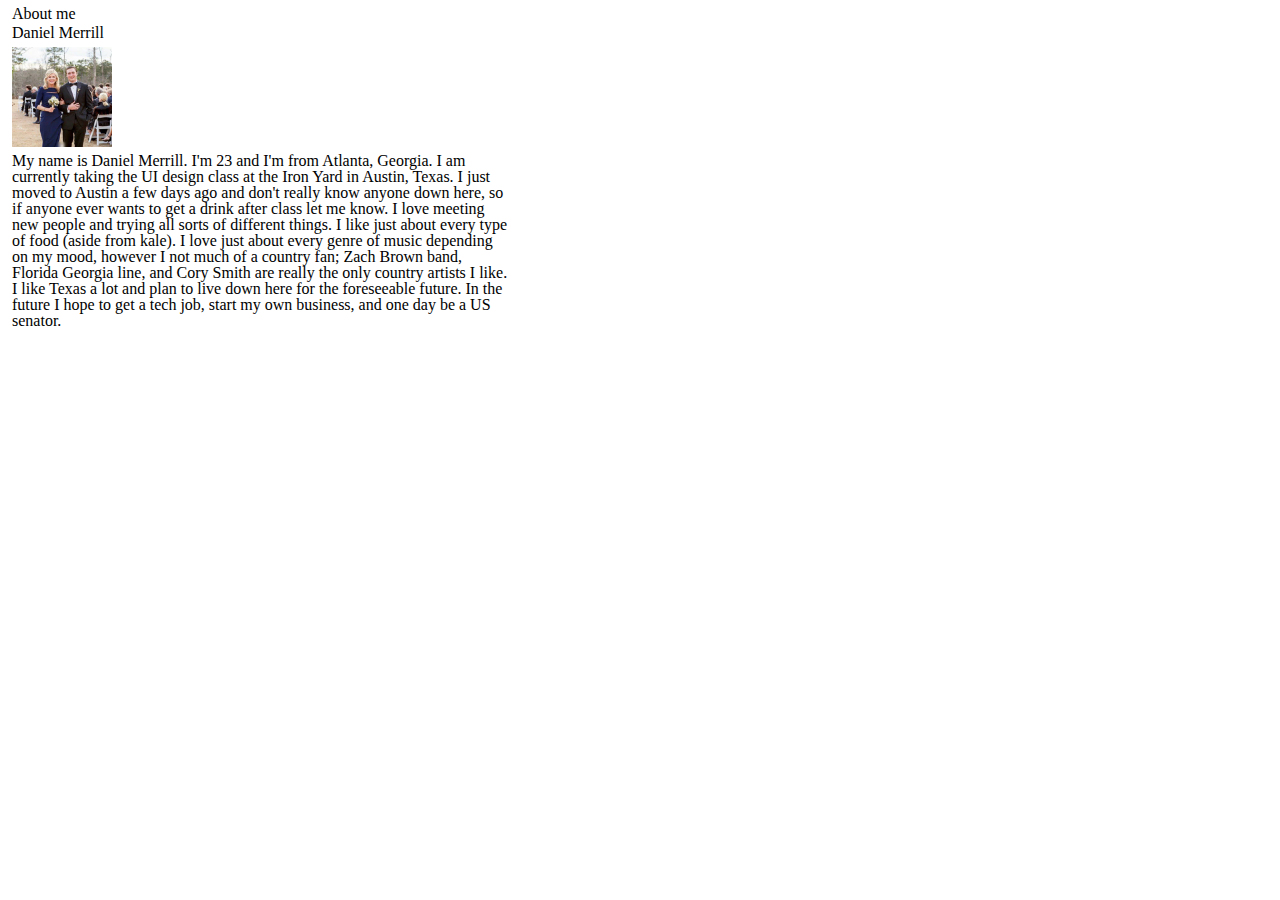
<file: day_01/index.html>
<!DOCTYPE>
<html>
	<head>
		<meta charset="utf-8">
		<title> About me </title>
		<link type="text/css" rel="stylesheet" href="reset.css">
		<link type="text/css" rel="stylesheet" href="style.css">
	</head>
	<body>
		<div>
			<h1> About me </h1>
		</div>
		<div>
			<p> Daniel Merrill </p>
		</div>
		<div class="whatAboutMe">
			<img src="images/daniel.jpg">
			<p class="paragraph"> My name is Daniel Merrill. I'm 23 and I'm from Atlanta, Georgia. I am currently taking the UI design class at the Iron Yard in Austin, Texas. I just moved to Austin a few days ago and don't really know anyone down here, so if anyone ever wants to get a drink after class let me know.
			I love meeting new people and trying all sorts of different things. I like just about every type of food (aside from kale). I love just about every genre of music depending on my mood, however I not much of a country fan; Zach Brown band, Florida Georgia line, and Cory Smith are really the only country artists I like. I like Texas a lot and plan to live down here for the foreseeable future. In the future I hope to get a tech job, start my own business, and one day be a US senator. </p>
		</div>
		<p>
		</body>
	</html>
</file>
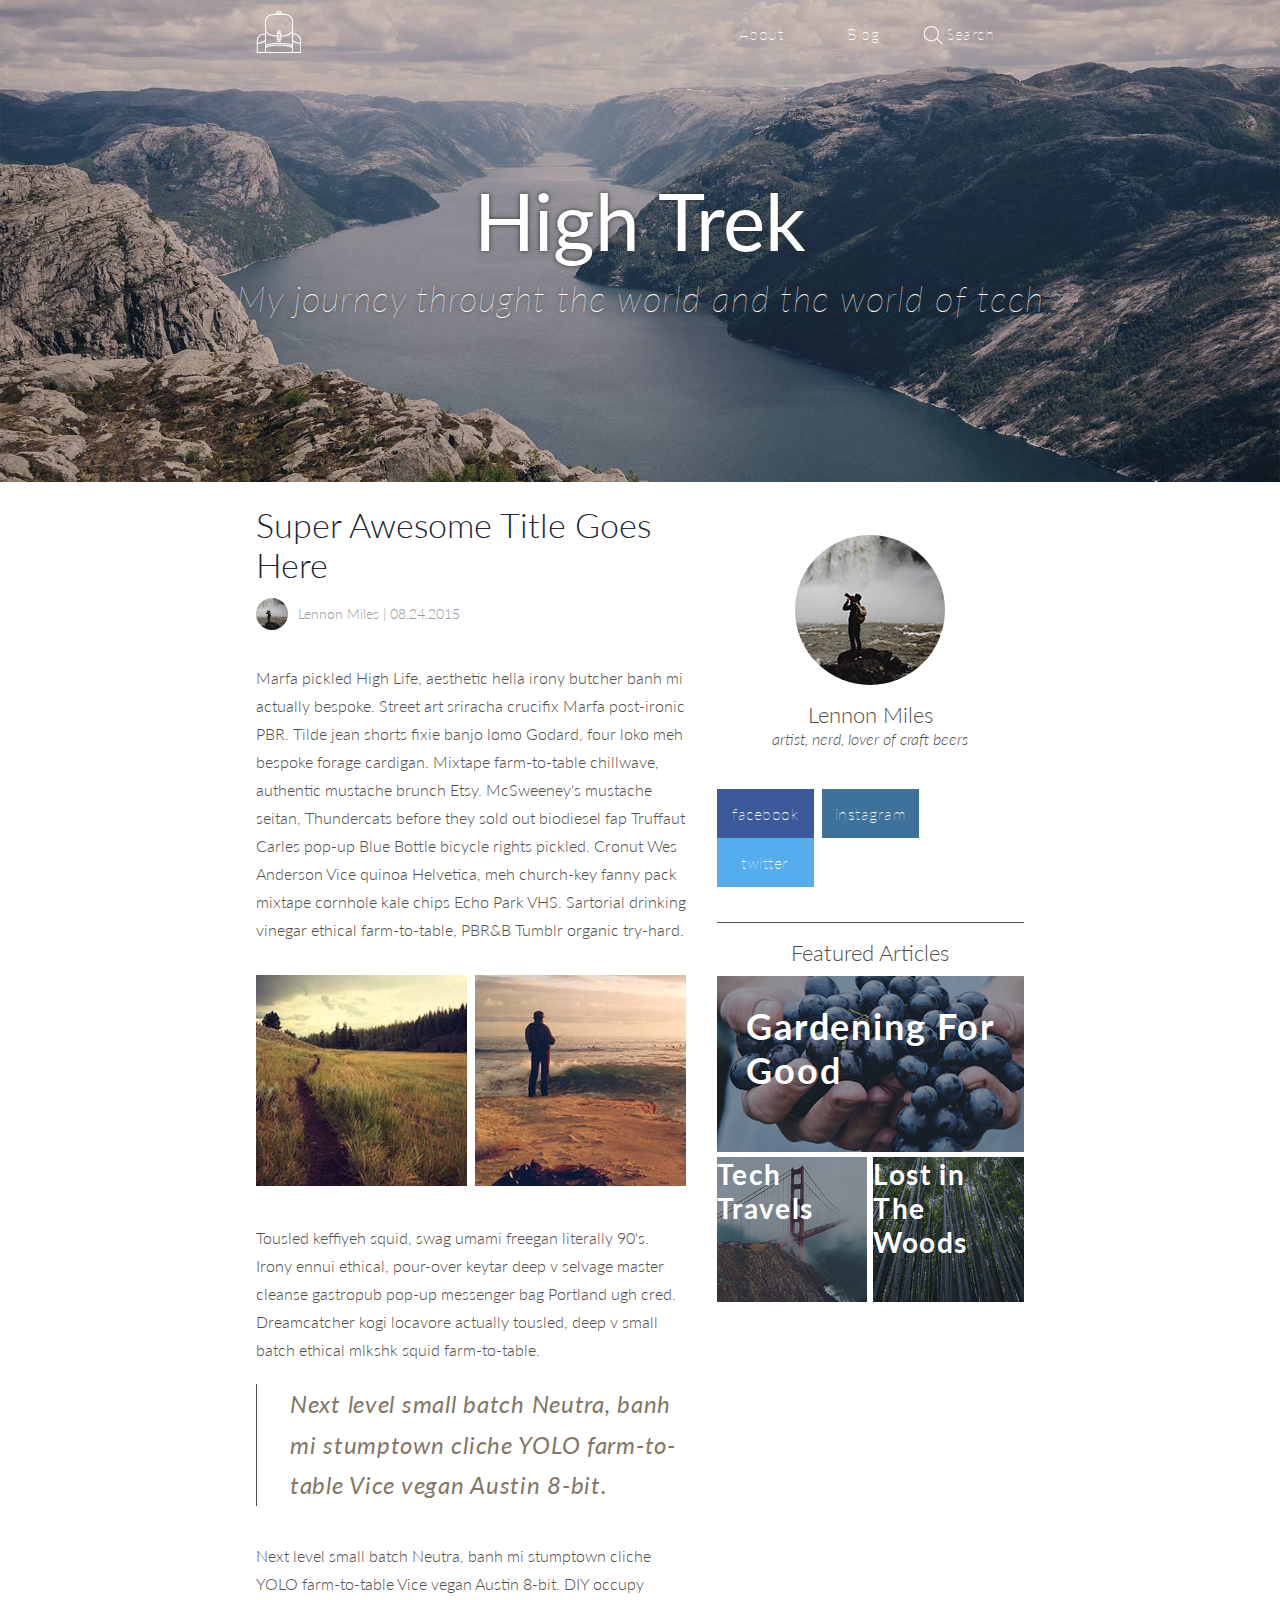
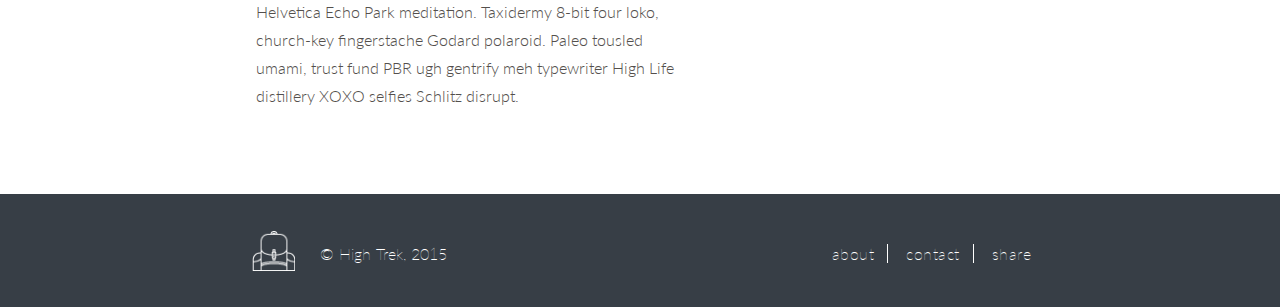
<file: high_trek /index.html>
<!DOCTYPE>
<html>

	<head>

		<meta charset="utf-8">
		<title>High Trek</title>
		<link style="text/css" rel="stylesheet" href="css/normalize.css">
		<link style="text/css" rel="stylesheet" href="css/style.css">
		<link href="https://fonts.googleapis.com/css?family=Lato:100,100italic,400,400italic,300,300italic,700,700italic" rel="stylesheet" type="text/css">
		<meta name="viewport" content="width=device-width, initial-scale=1">

	</head>

	<body>

		<header>

			<nav class="topnav">
				<div class="top-logo">
					<a href="index.html"><img src="img/logo.png" alt="Logo"></a>
				</div>
				<ul>
					<li><a href="#">About</a></li>
					<li><a href="index.html">Blog</a></li>
					<li class="search"><a href="#">Search</a></li>
				</ul>
			</nav>

			<h1>High Trek</h1>
			<p>My journey throught the world and the world of tech</p>

		</header>

		<section class="content">

			<article>

				<div class="post-title">
					<h2>Super Awesome Title Goes Here</h2>
					<div class="avatar sm">
						<img src="img/profile.jpg" alt="Profile">
					</div>
					<div class="post-data">
						<h4>Lennon Miles | 08.24.2015</h4>
					</div>
					<p>Marfa pickled High Life, aesthetic hella irony butcher banh mi actually bespoke. Street art sriracha crucifix Marfa post-ironic PBR. Tilde jean shorts fixie banjo lomo Godard, four loko meh bespoke forage cardigan. Mixtape farm-to-table chillwave, authentic mustache brunch Etsy. McSweeney's mustache seitan, Thundercats before they sold out biodiesel fap Truffaut Carles pop-up Blue Bottle bicycle rights pickled. Cronut Wes Anderson Vice quinoa Helvetica, meh church-key fanny pack mixtape cornhole kale chips Echo Park VHS. Sartorial drinking vinegar ethical farm-to-table, PBR&B Tumblr organic try-hard.</p>
				</div>

				<div class="ig-img left">
					<img src="img/trail.jpg" alt="Trail">
				</div>

				<div class="ig-img">
					<img src="img/fisherman.jpg" alt="Fisherman">
				</div>

				<div class="post">
					<p>Tousled keffiyeh squid, swag umami freegan literally 90's. Irony ennui ethical, pour-over keytar deep v selvage master cleanse gastropub pop-up messenger bag Portland ugh cred. Dreamcatcher kogi locavore actually tousled, deep v small batch ethical mlkshk squid farm-to-table.</p>
					<blockquote>Next level small batch Neutra, banh mi stumptown cliche YOLO farm-to-table Vice vegan Austin 8-bit.</blockquote>
					<p>Next level small batch Neutra, banh mi stumptown cliche YOLO farm-to-table Vice vegan Austin 8-bit. DIY occupy Helvetica Echo Park meditation. Taxidermy 8-bit four loko, church-key fingerstache Godard polaroid. Paleo tousled umami, trust fund PBR ugh gentrify meh typewriter High Life distillery XOXO selfies Schlitz disrupt.</p>
				</div>

			</article>

			<div class="sidebar">

				<div class="bio">
					<div class="avatar big">
						<img src="img/profile.jpg" alt="Profile">
					</div>
					<h3>Lennon Miles</h3>
					<p>artist, nerd, lover of craft beers</p>
				</div>
					
				<div class="social">
					<a href="#" id="fb">facebook</a>
					<a href="#" id="ig">instagram</a>
					<a href="#" id="tw">twitter</a>
				</div>

				<div class="featured">
					<h3>Featured Articles</h3>
				</div>

				<h1 class="article-link" id="gardening"><a href="#">Gardening For Good</a></h1>
				
				<h1 class="article-link" id="tech"><a href="#">Tech Travels</a></h1>
		
				<h1 class="article-link" id="lost"><a href="#">Lost in The Woods</a></h1>
				

			</div>

		</section>

		<footer>

			<div class="footer-wrapper">

				<div class="info">
					<div class="bottom-logo">
						<img src="img/logo.png" alt="Logo">
					</div>
					<div class="copy">
						<p>&copy; High Trek, 2015</p>
					</div>
				
					<nav class="bottomnav">
						<ul>
							<li><a href="#">about</a></li>
							<li><a href="contact.html">contact</a></li>
							<li><a href="#">share</a></li>
						</ul>
					</nav>
					
				</div>

			</div>

		</footer>

	</body>

</html>
</file>
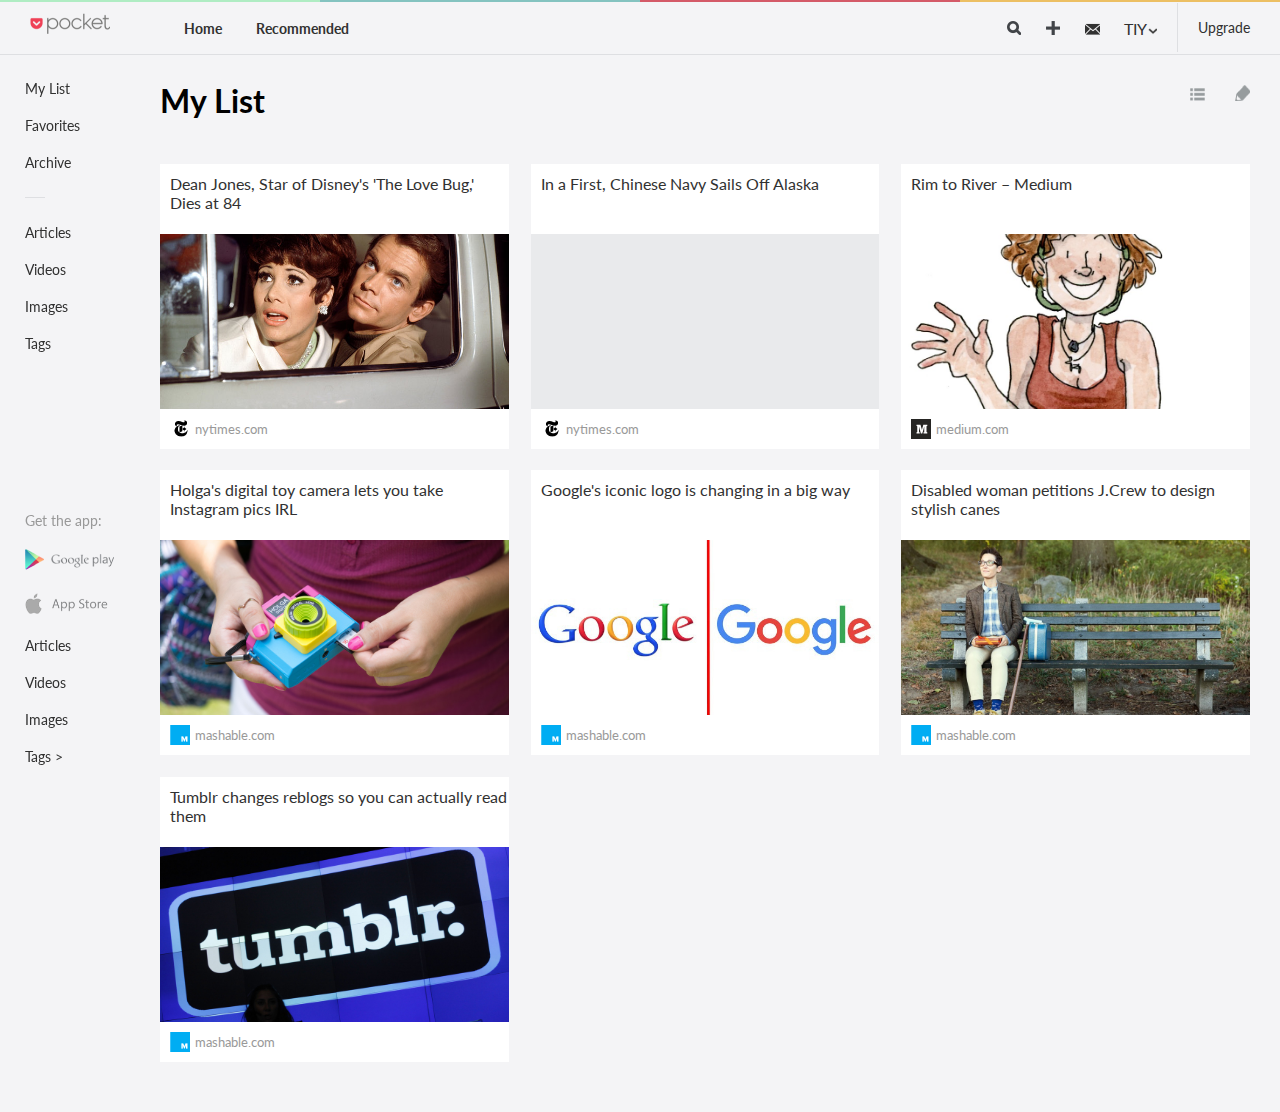
<file: Pocket replica/index.html>
<!DOCTYPE>

<html>
	<head>
	     <meta charset="utf-8">
	    <title>Pocket</title>
	    <link type="text/css" rel="stylesheet" href="css/normalize.css">
	    <link type="text/css" rel="stylesheet" href="css/style.css">
	    <link href='https://fonts.googleapis.com/css?family=Lato' rel='stylesheet' type='text/css'>
	</head>
	<body>
		<div class="wrapper">
			<div>
			<div class="color-bar">
				<div></div>
				<div></div>
				<div></div>
				<div></div>
			</div>
			<div class="header_nav">
				<nav class="nav">
            		<a href="#">
                        <img class="logo" src="images/logo.png">
                    </a>
                    <ul class="article_pages">
                    	<li><a class="strong" href="#">Home</a></li>
                    	<li><a class="strong" href="#">Recommended</a></li>
                    </ul>
            		<a class="upgrade" href="#">Upgrade</a>
            		<ul class="img_links">
                        <li><a href="#"><img src="images/search.png"></a></li>
                        <li><a href="#"><img src="images/plus.png"></a></li>
                        <li><a href="#"><img src="images/email_icon.png"></a></li>
                        <li><a href="#">TIY</a><a href="#"><img src="images/down_arrow.png"></a></li>
                        </li>
                    </ul>
            	</nav>
			</div>
			</div>
			<div class="sidebar_nav">
				<div>
					<ul class="sidebar_upper_links"> 
						<li><a href="#">My List</a></li>
						<li><a href="#">Favorites</a></li>
						<li><a href="#">Archive</a></li>
					</ul>
					<div class="sidebar_line"></div>
					<ul>
						<li><a href="#">Articles</a></li>
						<li><a href="#">Videos</a></li>
						<li><a href="#">Images</a></li>
						<li><a href="#">Tags </a></li>
					</ul>
					<ul class="sidebar_lower_links">
						<li class="sm_text">Get the app:</li>
						<li><a href="#"><img src="images/google_play.png"></a></li>
						<li><a href="#"><img class="app_store" src="images/app_store.png"></a></li>
						<li><a href="#">Articles</a></li>
						<li><a href="#">Videos</a></li>
						<li><a href="#">Images</a></li>
						<li><a href="#">Tags ></a></li>
					</ul>
				</div>
			</div>
			<div class="main_wrapper">
				<div class="list_header">
					<ul>
						<li><a href="#"><img src="images/sm_screen_nav.png"></a></li>
						<li><h1>My List</h1></li>
						<li><a href="#"><img src="images/search.png"></a></li>
						<li><a href="#"><img src="images/plus.png"></a></li>
					</ul>
				</div>
				<div class="list_header_large">
					<ul>
						<li><h1>My List</h1></li>
						<li><a href="#"><img src="images/pencil_icon.png"></a></li>
						<li><a href="#"><img src="images/list_icon.png"></a></li>
					</ul>
				</div>
				<div class="article_wrapper">
					<div class="row">
						<div class="col-1">
							<div class="article_title">
								<a href="#">Dean Jones, Star of Disney's 'The Love Bug,' Dies at 84</a>
							</div>
							<div class="article_img">
								<a class="love_bug" href="#"></a>
							</div>
							<div class="source_image">
								<a class="nytimes" href="#"><img src="images/nyt_icon.png"></a>
							</div>
							<div class="article_source_website">
								<a href="#">nytimes.com</a>
							</div>
						</div>
						<div class="col-1">
							<div class="article_title">
								<a href="#">In a First, Chinese Navy Sails Off Alaska</a>
							</div>
							<div class="article_img">
								<a class="greyed_out" href="#"></a>
							</div>
							<div class="source_image">
								<a class="nytimes" href="#"><img src="images/nyt_icon.png"></a>
							</div>
							<div class="article_source_website">
								<a href="#">nytimes.com</a>
							</div>
						</div>
						<div class="col-1">
							<div class="article_title">
								<a href="#">Rim to River – Medium</a>
							</div>
							<div class="article_img">
								<a class="cartoon" href="#"></a>
							</div>
							<div class="source_image">
								<a class="medium" href="#"><img src="images/medium_icon.png"></a>
							</div>
							<div class="article_source_website">
								<a href="#">medium.com</a>
							</div>
						</div>
					</div>
					<div class="row">
						<div class="col-1">
							<div class="article_title">
								<a href="#">Holga's digital toy camera lets you take Instagram pics IRL</a>
							</div>
							<div class="article_img">
								<a class="instagram" href="#"></a>
							</div>
							<div class="source_image">
								<a class="mashable" href="#"><img src="images/mashable_icon.png"></a>
							</div>
							<div class="article_source_website">
								<a href="#">mashable.com</a>
							</div>
						</div>
						<div class="col-1">
							<div class="article_title">
								<a href="#">Google's iconic logo is changing in a big way</a>
							</div>
							<div class="article_img">
								<a class="google" href="#"></a>
							</div>
							<div class="source_image">
								<a class="mashable" href="#"><img src="images/mashable_icon.png"></a>
							</div>
							<div class="article_source_website">
								<a href="#">mashable.com</a>
							</div>
						</div>
						<div class="col-1">
							<div class="article_title">
								<a href="#">Disabled woman petitions J.Crew to design stylish canes</a>
							</div>
							<div class="article_img">
								<a class="jcrew" href="#"></a>
							</div>
							<div class="source_image">
								<a class="mashable" href="#"><img src="images/mashable_icon.png"></a>
							</div>
							<div class="article_source_website">
								<a href="#">mashable.com</a>
							</div>
						</div>
					</div>
					<div class="row">
						<div class="col-1">
							<div class="article_title">
								<a href="#">Tumblr changes reblogs so you can actually read them</a>
							</div>
							<div class="article_img">
								<a class="tumblr" href="#"></a>
							</div>
							<div class="source_image">
								<a class="mashable" href="#"><img src="images/mashable_icon.png"></a>
							</div>
							<div class="article_source_website">
								<a href="#">mashable.com</a>
							</div>
						</div>
					</div>
				</div>
			<div class="footer">
			</div>
			</div>
		</div>
	</body>
</html>
</file>
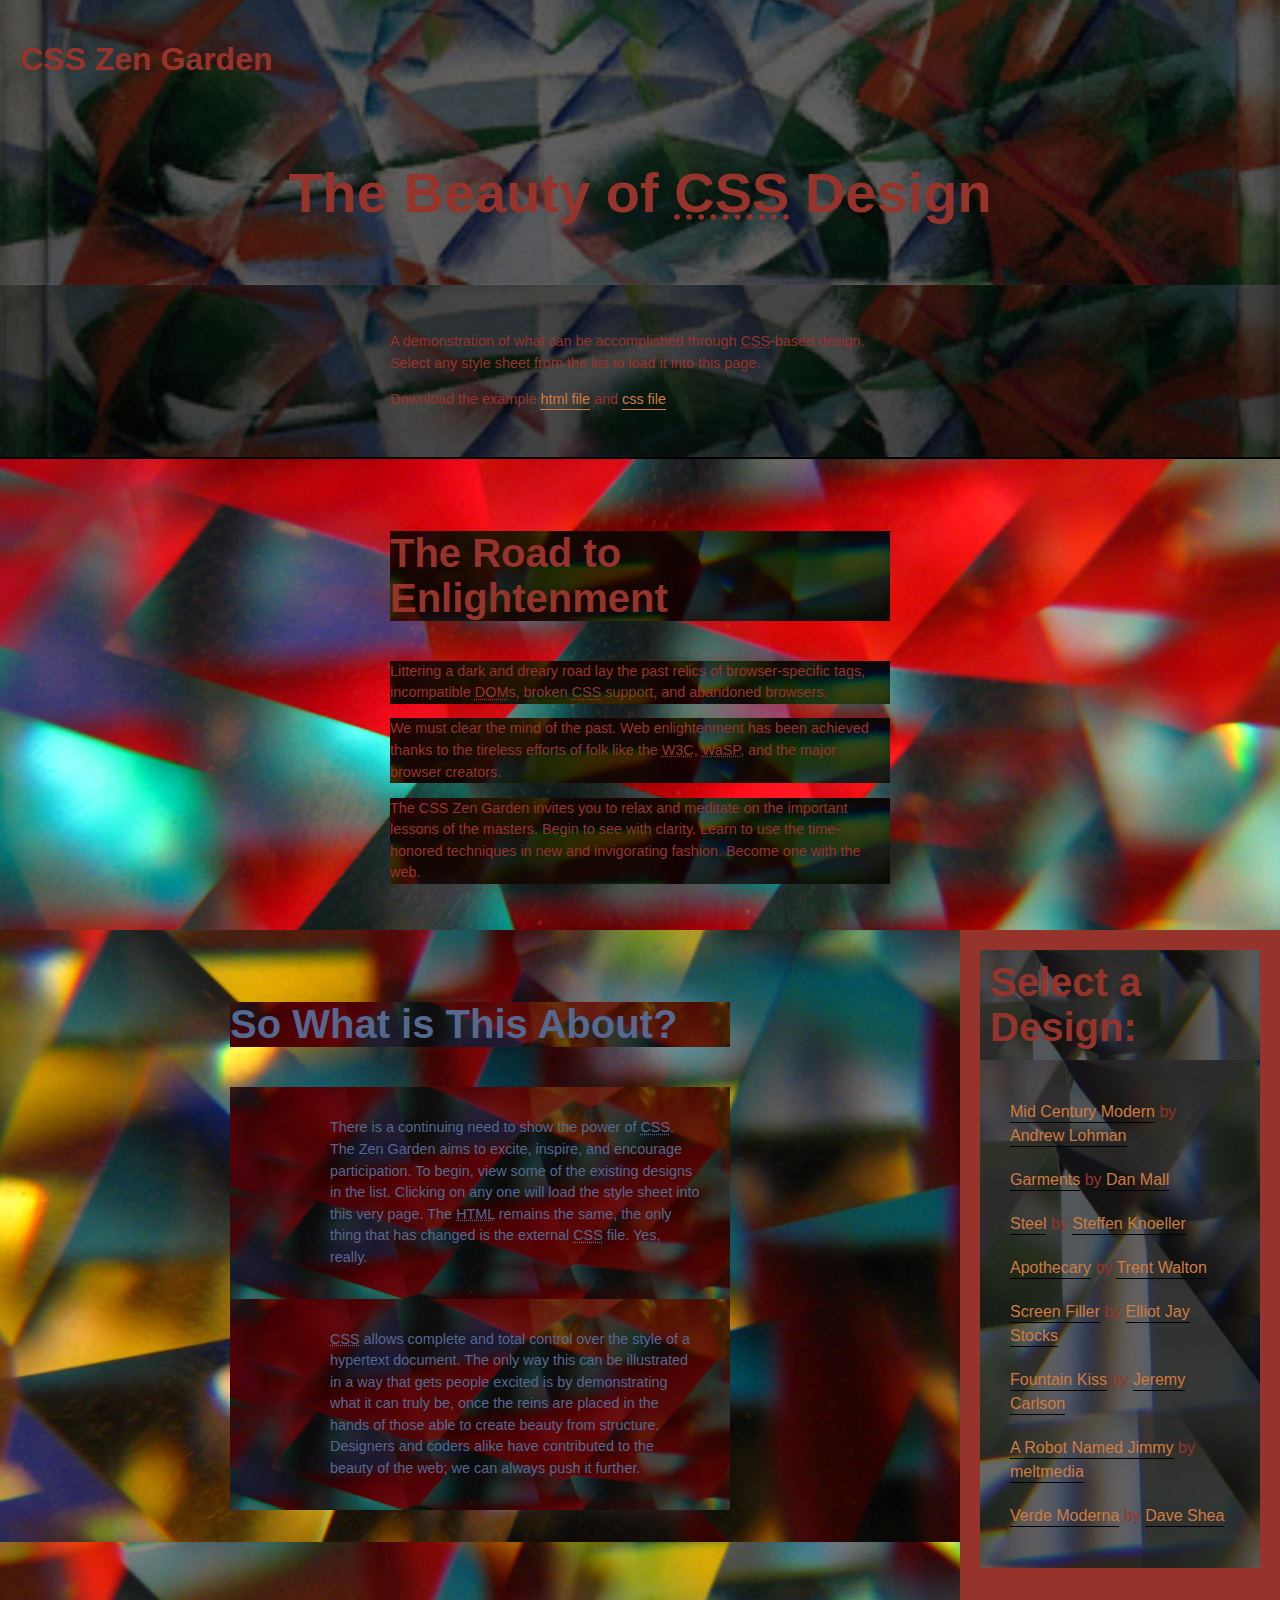
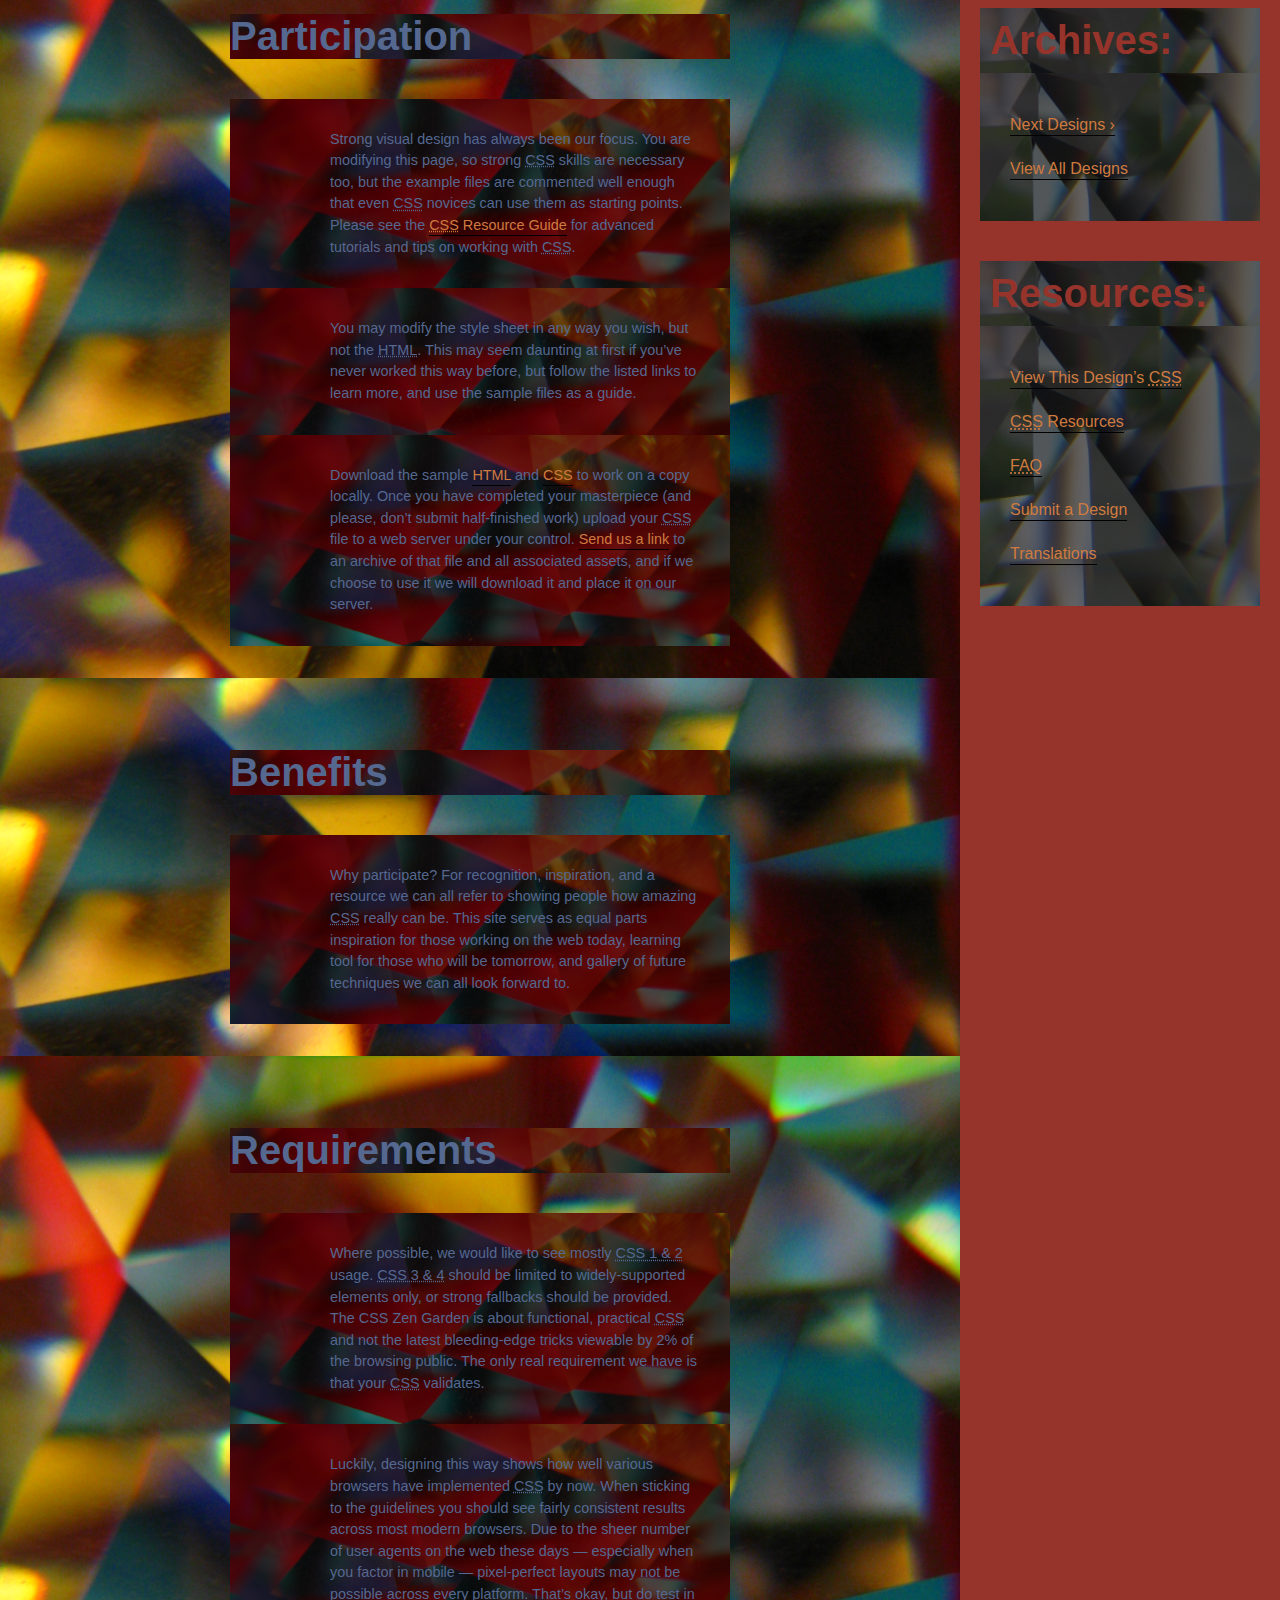
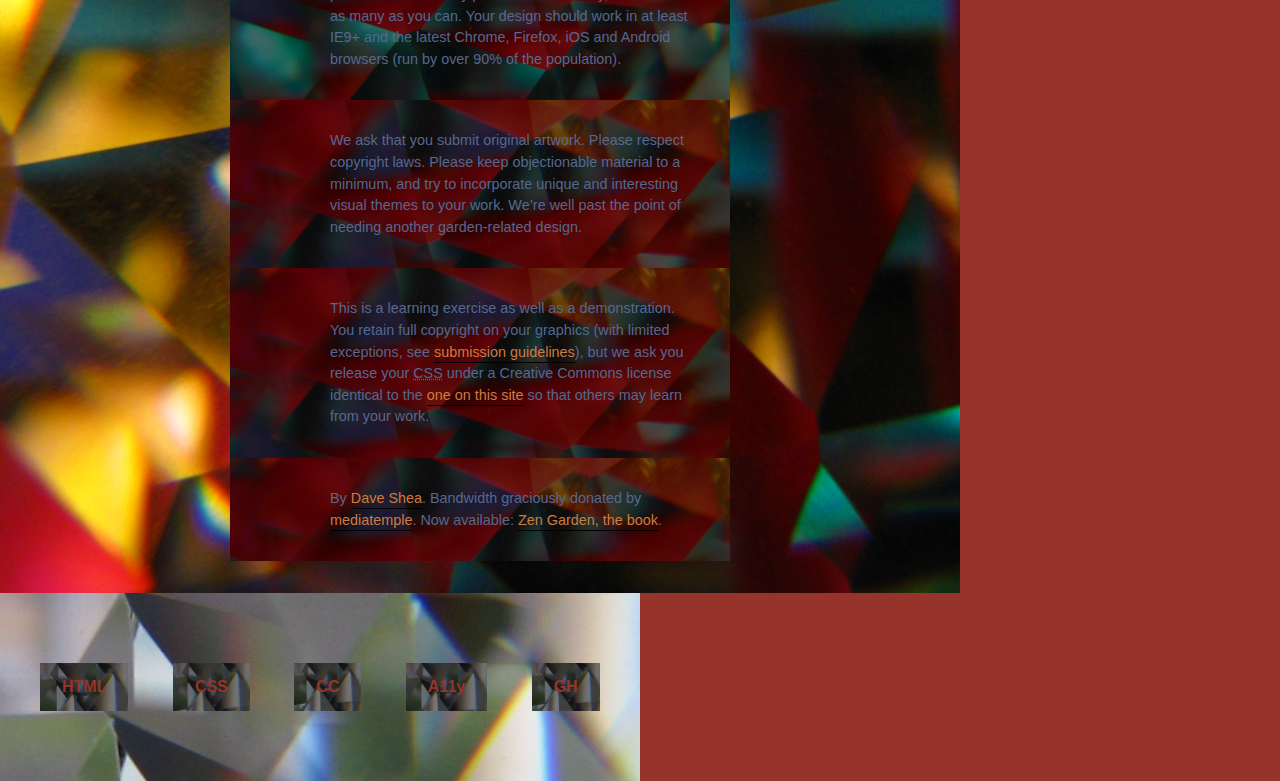
<file: ZenGardenCssWeb/index.html>
<!DOCTYPE html>
<html lang="en">
<head>
	<meta charset="utf-8">
	<title>CSS Zen Garden: The Beauty of CSS Design</title>

	<link href='https://fonts.googleapis.com/css?family=Yanone+Kaffeesatz' rel='stylesheet' type='text/css'>
	<link rel="stylesheet" media="screen" href="css/style.css">
	<link rel="alternate" type="application/rss+xml" title="RSS" href="http://www.csszengarden.com/zengarden.xml">

	<meta name="viewport" content="width=device-width, initial-scale=1.0">
	<meta name="author" content="Dave Shea">
	<meta name="description" content="A demonstration of what can be accomplished visually through CSS-based design.">
	<meta name="robots" content="all">


	<!--[if lt IE 9]>
	<script src="script/html5shiv.js"></script>
	<![endif]-->
</head>

<!--



	View source is a feature, not a bug. Thanks for your curiosity and
	interest in participating!

	Here are the submission guidelines for the new and improved csszengarden.com:

	- CSS3? Of course! Prefix for ALL browsers where necessary.
	- go responsive; test your layout at multiple screen sizes.
	- your browser testing baseline: IE9+, recent Chrome/Firefox/Safari, and iOS/Android
	- Graceful degradation is acceptable, and in fact highly encouraged.
	- use classes for styling. Don't use ids.
	- web fonts are cool, just make sure you have a license to share the files. Hosted 
	  services that are applied via the CSS file (ie. Google Fonts) will work fine, but
	  most that require custom HTML won't. TypeKit is supported, see the readme on this
	  page for usage instructions: https://github.com/mezzoblue/csszengarden.com/

	And a few tips on building your CSS file:

	- use :first-child, :last-child and :nth-child to get at non-classed elements
	- use ::before and ::after to create pseudo-elements for extra styling
	- use multiple background images to apply as many as you need to any element
	- use the Kellum Method for image replacement, if still needed. http://goo.gl/GXxdI
	- don't rely on the extra divs at the bottom. Use ::before and ::after instead.

		
-->

<body id="css-zen-garden">
<div class="page-wrapper">

	<section class="intro" id="zen-intro">
		<header role="banner">
			<h1>CSS Zen Garden</h1>
			<h2>The Beauty of <abbr title="Cascading Style Sheets">CSS</abbr> Design</h2>
		</header>

		<div class="summary" id="zen-summary" role="article">
			<p>A demonstration of what can be accomplished through <abbr title="Cascading Style Sheets">CSS</abbr>-based design. Select any style sheet from the list to load it into this page.</p>
			<p>Download the example <a href="/examples/index" title="This page's source HTML code, not to be modified.">html file</a> and <a href="/examples/style.css" title="This page's sample CSS, the file you may modify.">css file</a></p>
		</div>

		<div class="preamble" id="zen-preamble" role="article">
			<h3>The Road to Enlightenment</h3>
			<p>Littering a dark and dreary road lay the past relics of browser-specific tags, incompatible <abbr title="Document Object Model">DOM</abbr>s, broken <abbr title="Cascading Style Sheets">CSS</abbr> support, and abandoned browsers.</p>
			<p>We must clear the mind of the past. Web enlightenment has been achieved thanks to the tireless efforts of folk like the <abbr title="World Wide Web Consortium">W3C</abbr>, <abbr title="Web Standards Project">WaSP</abbr>, and the major browser creators.</p>
			<p>The CSS Zen Garden invites you to relax and meditate on the important lessons of the masters. Begin to see with clarity. Learn to use the time-honored techniques in new and invigorating fashion. Become one with the web.</p>
		</div>
	</section>

	<div class="main supporting" id="zen-supporting" role="main">
		<div class="explanation" id="zen-explanation" role="article">
			<h3>So What is This About?</h3>
			<p>There is a continuing need to show the power of <abbr title="Cascading Style Sheets">CSS</abbr>. The Zen Garden aims to excite, inspire, and encourage participation. To begin, view some of the existing designs in the list. Clicking on any one will load the style sheet into this very page. The <abbr title="HyperText Markup Language">HTML</abbr> remains the same, the only thing that has changed is the external <abbr title="Cascading Style Sheets">CSS</abbr> file. Yes, really.</p>
			<p><abbr title="Cascading Style Sheets">CSS</abbr> allows complete and total control over the style of a hypertext document. The only way this can be illustrated in a way that gets people excited is by demonstrating what it can truly be, once the reins are placed in the hands of those able to create beauty from structure. Designers and coders alike have contributed to the beauty of the web; we can always push it further.</p>
		</div>

		<div class="participation" id="zen-participation" role="article">
			<h3>Participation</h3>
			<p>Strong visual design has always been our focus. You are modifying this page, so strong <abbr title="Cascading Style Sheets">CSS</abbr> skills are necessary too, but the example files are commented well enough that even <abbr title="Cascading Style Sheets">CSS</abbr> novices can use them as starting points. Please see the <a href="http://www.mezzoblue.com/zengarden/resources/" title="A listing of CSS-related resources"><abbr title="Cascading Style Sheets">CSS</abbr> Resource Guide</a> for advanced tutorials and tips on working with <abbr title="Cascading Style Sheets">CSS</abbr>.</p>
			<p>You may modify the style sheet in any way you wish, but not the <abbr title="HyperText Markup Language">HTML</abbr>. This may seem daunting at first if you&#8217;ve never worked this way before, but follow the listed links to learn more, and use the sample files as a guide.</p>
			<p>Download the sample <a href="/examples/index" title="This page's source HTML code, not to be modified.">HTML</a> and <a href="/examples/style.css" title="This page's sample CSS, the file you may modify.">CSS</a> to work on a copy locally. Once you have completed your masterpiece (and please, don&#8217;t submit half-finished work) upload your <abbr title="Cascading Style Sheets">CSS</abbr> file to a web server under your control. <a href="http://www.mezzoblue.com/zengarden/submit/" title="Use the contact form to send us your CSS file">Send us a link</a> to an archive of that file and all associated assets, and if we choose to use it we will download it and place it on our server.</p>
		</div>

		<div class="benefits" id="zen-benefits" role="article">
			<h3>Benefits</h3>
			<p>Why participate? For recognition, inspiration, and a resource we can all refer to showing people how amazing <abbr title="Cascading Style Sheets">CSS</abbr> really can be. This site serves as equal parts inspiration for those working on the web today, learning tool for those who will be tomorrow, and gallery of future techniques we can all look forward to.</p>
		</div>

		<div class="requirements" id="zen-requirements" role="article">
			<h3>Requirements</h3>
			<p>Where possible, we would like to see mostly <abbr title="Cascading Style Sheets, levels 1 and 2">CSS 1 &amp; 2</abbr> usage. <abbr title="Cascading Style Sheets, levels 3 and 4">CSS 3 &amp; 4</abbr> should be limited to widely-supported elements only, or strong fallbacks should be provided. The CSS Zen Garden is about functional, practical <abbr title="Cascading Style Sheets">CSS</abbr> and not the latest bleeding-edge tricks viewable by 2% of the browsing public. The only real requirement we have is that your <abbr title="Cascading Style Sheets">CSS</abbr> validates.</p>
			<p>Luckily, designing this way shows how well various browsers have implemented <abbr title="Cascading Style Sheets">CSS</abbr> by now. When sticking to the guidelines you should see fairly consistent results across most modern browsers. Due to the sheer number of user agents on the web these days &#8212; especially when you factor in mobile &#8212; pixel-perfect layouts may not be possible across every platform. That&#8217;s okay, but do test in as many as you can. Your design should work in at least IE9+ and the latest Chrome, Firefox, iOS and Android browsers (run by over 90% of the population).</p>
			<p>We ask that you submit original artwork. Please respect copyright laws. Please keep objectionable material to a minimum, and try to incorporate unique and interesting visual themes to your work. We&#8217;re well past the point of needing another garden-related design.</p>
			<p>This is a learning exercise as well as a demonstration. You retain full copyright on your graphics (with limited exceptions, see <a href="http://www.mezzoblue.com/zengarden/submit/guidelines/">submission guidelines</a>), but we ask you release your <abbr title="Cascading Style Sheets">CSS</abbr> under a Creative Commons license identical to the <a href="http://creativecommons.org/licenses/by-nc-sa/3.0/" title="View the Zen Garden's license information.">one on this site</a> so that others may learn from your work.</p>
			<p role="contentinfo">By <a href="http://www.mezzoblue.com/">Dave Shea</a>. Bandwidth graciously donated by <a href="http://www.mediatemple.net/">mediatemple</a>. Now available: <a href="http://www.amazon.com/exec/obidos/ASIN/0321303474/mezzoblue-20/">Zen Garden, the book</a>.</p>
		</div>

		<footer>
			<a href="http://validator.w3.org/check/referer" title="Check the validity of this site&#8217;s HTML" class="zen-validate-html">HTML</a>
			<a href="http://jigsaw.w3.org/css-validator/check/referer" title="Check the validity of this site&#8217;s CSS" class="zen-validate-css">CSS</a>
			<a href="http://creativecommons.org/licenses/by-nc-sa/3.0/" title="View the Creative Commons license of this site: Attribution-NonCommercial-ShareAlike." class="zen-license">CC</a>
			<a href="http://mezzoblue.com/zengarden/faq/#aaa" title="Read about the accessibility of this site" class="zen-accessibility">A11y</a>
			<a href="https://github.com/mezzoblue/csszengarden.com" title="Fork this site on Github" class="zen-github">GH</a>
		</footer>

	</div>


	<aside class="sidebar" role="complementary">
		<div class="wrapper">

			<div class="design-selection" id="design-selection">
				<h3 class="select">Select a Design:</h3>
				<nav role="navigation">
					<ul>
					<li>
						<a href="/221/" class="design-name">Mid Century Modern</a> by						<a href="http://andrewlohman.com/" class="designer-name">Andrew Lohman</a>
					</li>					<li>
						<a href="/220/" class="design-name">Garments</a> by						<a href="http://danielmall.com/" class="designer-name">Dan Mall</a>
					</li>					<li>
						<a href="/219/" class="design-name">Steel</a> by						<a href="http://steffen-knoeller.de" class="designer-name">Steffen Knoeller</a>
					</li>					<li>
						<a href="/218/" class="design-name">Apothecary</a> by						<a href="http://trentwalton.com" class="designer-name">Trent Walton</a>
					</li>					<li>
						<a href="/217/" class="design-name">Screen Filler</a> by						<a href="http://elliotjaystocks.com/" class="designer-name">Elliot Jay Stocks</a>
					</li>					<li>
						<a href="/216/" class="design-name">Fountain Kiss</a> by						<a href="http://jeremycarlson.com" class="designer-name">Jeremy Carlson</a>
					</li>					<li>
						<a href="/215/" class="design-name">A Robot Named Jimmy</a> by						<a href="http://meltmedia.com/" class="designer-name">meltmedia</a>
					</li>					<li>
						<a href="/214/" class="design-name">Verde Moderna</a> by						<a href="http://www.mezzoblue.com/" class="designer-name">Dave Shea</a>
					</li>					</ul>
				</nav>
			</div>

			<div class="design-archives" id="design-archives">
				<h3 class="archives">Archives:</h3>
				<nav role="navigation">
					<ul>
						<li class="next">
							<a href="/214/page1">
								Next Designs <span class="indicator">&rsaquo;</span>
							</a>
						</li>
						<li class="viewall">
							<a href="http://www.mezzoblue.com/zengarden/alldesigns/" title="View every submission to the Zen Garden.">
								View All Designs							</a>
						</li>
					</ul>
				</nav>
			</div>

			<div class="zen-resources" id="zen-resources">
				<h3 class="resources">Resources:</h3>
				<ul>
					<li class="view-css">
						<a href="/214/214.css" title="View the source CSS file of the currently-viewed design.">
							View This Design&#8217;s <abbr title="Cascading Style Sheets">CSS</abbr>						</a>
					</li>
					<li class="css-resources">
						<a href="http://www.mezzoblue.com/zengarden/resources/" title="Links to great sites with information on using CSS.">
							<abbr title="Cascading Style Sheets">CSS</abbr> Resources						</a>
					</li>
					<li class="zen-faq">
						<a href="http://www.mezzoblue.com/zengarden/faq/" title="A list of Frequently Asked Questions about the Zen Garden.">
							<abbr title="Frequently Asked Questions">FAQ</abbr>						</a>
					</li>
					<li class="zen-submit">
						<a href="http://www.mezzoblue.com/zengarden/submit/" title="Send in your own CSS file.">
							Submit a Design						</a>
					</li>
					<li class="zen-translations">
						<a href="http://www.mezzoblue.com/zengarden/translations/" title="View translated versions of this page.">
							Translations						</a>
					</li>
				</ul>
			</div>
		</div>
	</aside>


</div>

<!--

	These superfluous divs/spans were originally provided as catch-alls to add extra imagery.
	These days we have full ::before and ::after support, favour using those instead.
	These only remain for historical design compatibility. They might go away one day.
		
-->
<div class="extra1" role="presentation"></div><div class="extra2" role="presentation"></div><div class="extra3" role="presentation"></div>
<div class="extra4" role="presentation"></div><div class="extra5" role="presentation"></div><div class="extra6" role="presentation"></div>

</body>
</html>
</file>
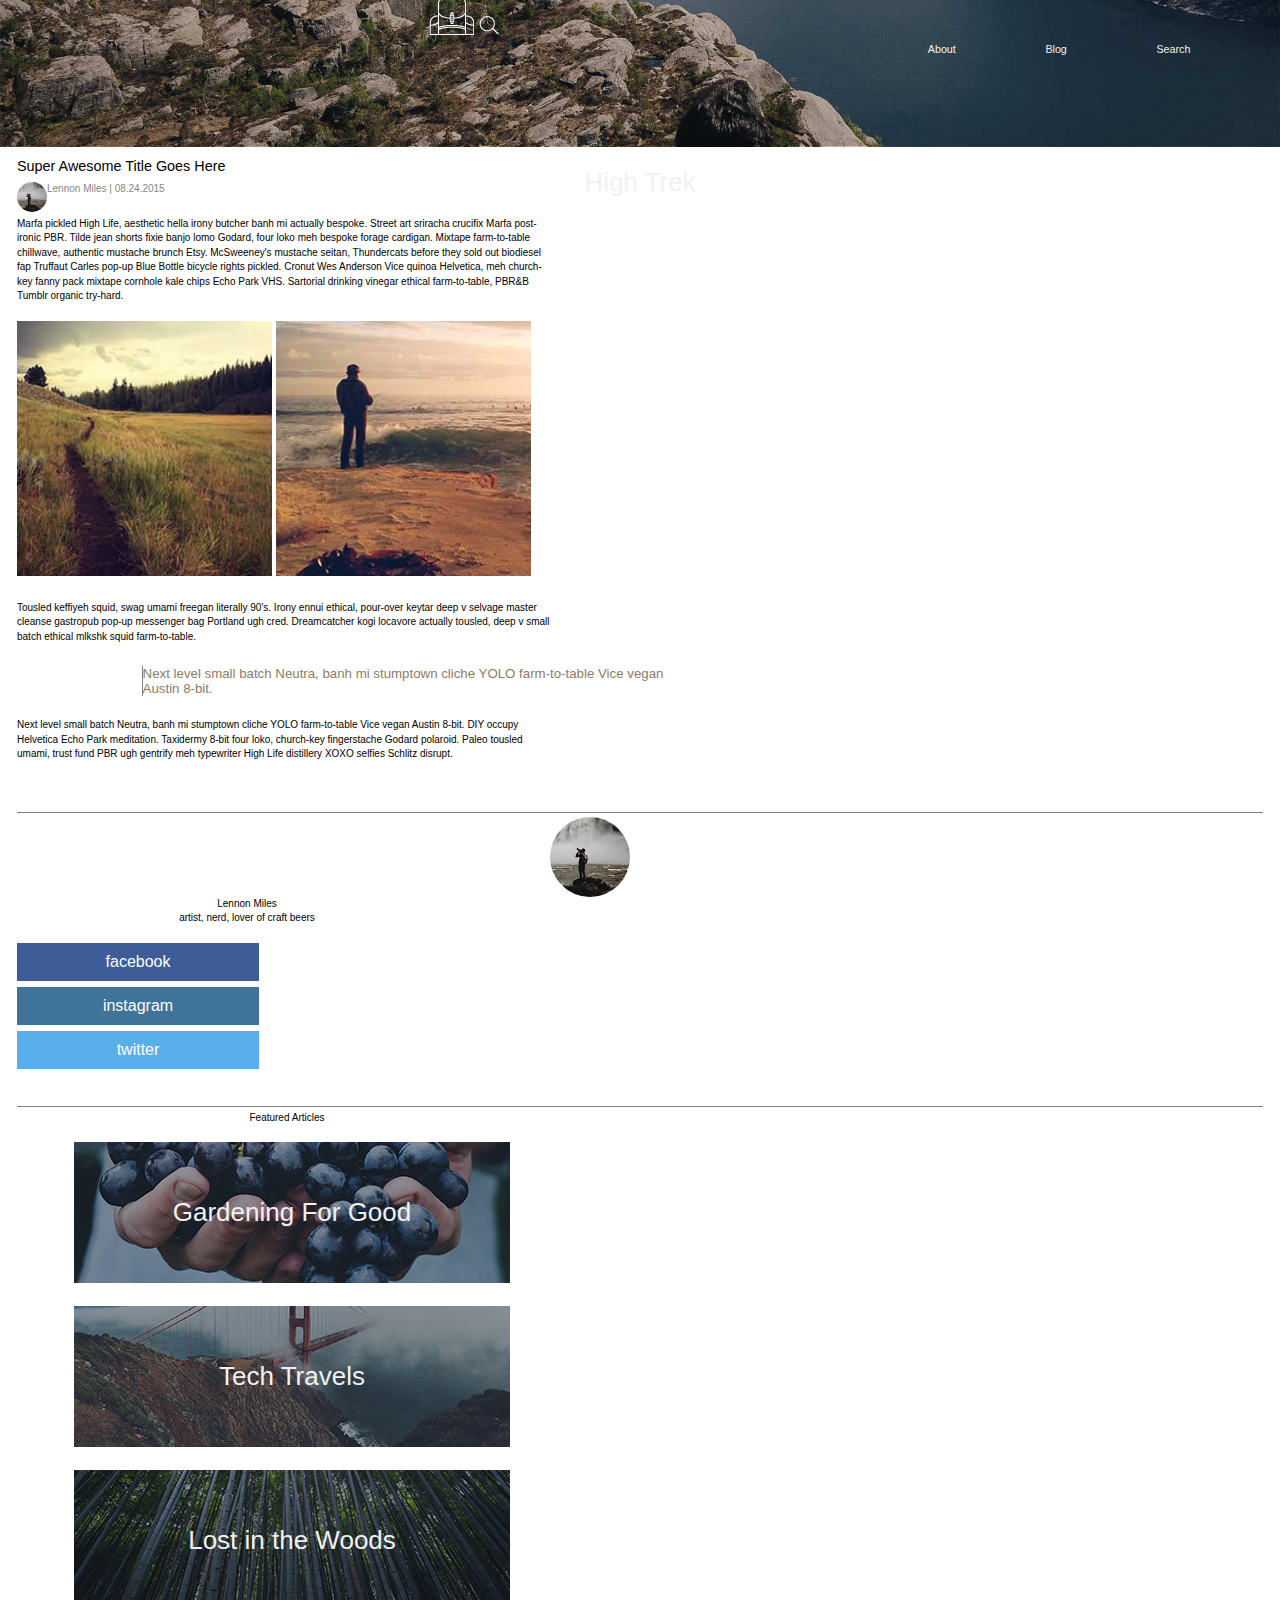
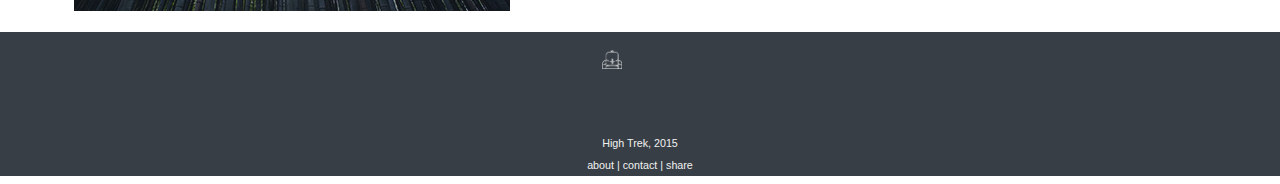
<file: day_7/day_6/index.html>
<!DOCTYPE>
<html>
	<head>
		<meta charset="utf-8">
		<title> About me </title>
		<link type="text/css" rel="stylesheet" href="css/normalize.css">
		<link type="text/css" rel="stylesheet" href="css/style.css">
	</head>
	<body>
		<div class="container">
			<header>
				<h6>Search</h6>
				<h6>Blog</h6>
				<h6>About</h6>
				<img class="logo" src="images/logo.png">
				<img class="searchIcon" src="images/search.png">
				<h1> High Trek </h1>
				<p> My journey through the world and the world of tech </p>
			</header>
			
			<main>
			<article>
				<div class="box1">
					<h3> Super Awesome Title Goes Here </h3>
					<img class="profile" src="images/profile.jpg">
					<p class="name"> Lennon Miles | 08.24.2015 </p>
					<p> Marfa pickled High Life, aesthetic hella irony butcher banh mi actually bespoke. Street art sriracha crucifix Marfa post-ironic PBR. Tilde jean shorts fixie banjo lomo Godard, four loko meh bespoke forage cardigan. Mixtape farm-to-table chillwave, authentic mustache brunch Etsy. McSweeney's mustache seitan, Thundercats before they sold out biodiesel fap Truffaut Carles pop-up Blue Bottle bicycle rights pickled. Cronut Wes Anderson Vice quinoa Helvetica, meh church-key fanny pack mixtape cornhole kale chips Echo Park VHS. Sartorial drinking vinegar ethical farm-to-table, PBR&B Tumblr organic try-hard. </p>
				</div>
				<div class="box2">
					<img src="images/trail.jpg">
					<img src="images/fisherman.jpg">
					
				</div>
				
				<div class="box3">
					<p>Tousled keffiyeh squid, swag umami freegan literally 90's. Irony ennui ethical, pour-over keytar deep v selvage master cleanse gastropub pop-up messenger bag Portland ugh cred. Dreamcatcher kogi locavore actually tousled, deep v small batch ethical mlkshk squid farm-to-table. </p>
					<blockquote>Next level small batch Neutra, banh mi stumptown cliche YOLO farm-to-table Vice vegan Austin 8-bit.
					</blockquote>
					<p>Next level small batch Neutra, banh mi stumptown cliche YOLO farm-to-table Vice vegan Austin 8-bit. DIY occupy Helvetica Echo Park meditation. Taxidermy 8-bit four loko, church-key fingerstache Godard polaroid. Paleo tousled umami, trust fund PBR ugh gentrify meh typewriter High Life distillery XOXO selfies Schlitz disrupt.</p>
				</div>
			</article>
			</main>
			
			<aside>
				<div class="divider">
					
				</div>
				<div class="box4">
					<img class="profile2" src="images/profile.jpg">
					<p>Lennon Miles</p>
					<p>artist, nerd, lover of craft beers</p>
				</div>
				
				<div class="box5">
					<a href="">facebook</a>
					<a href="">instagram</a>
					<a href="">twitter</a>
				</div>
				<div class="divider">
					
				</div>
				
				<div class="box6">
					<p>Featured Articles</p>
				</div>
				
				<div class="box7">
					<!-- <img src="images/blueberries.jpg"> -->
					<h1>Gardening For Good</h1>
				</div>
				
				<div class="box8">
					<!-- <img src="images/san_francisco.jpg"> -->
					<h1>Tech Travels</h1>
				</div>
				
				<div class="box9">
					<!-- <img src="images/woods.jpg"> -->
					<h1>Lost in the Woods</h1>
				</div>
			</aside>
			
			<footer>
				<img class="logoFooter" src="images/logo.png">
				<h6> High Trek, 2015 </h6>
				<h6> about  |  contact  |  share </h6>
			</footer>
			
		</div>
		
	</body>
</html>
</file>
<file: day_01/style.css>
.whatAboutMe img {

	width: 100px;
	height: 100px;

}

.paragraph {

	width: 500px;
	height: 500px;


}
</file>
<file: high_trek /css/style.css>
/* Variables */
/* Global Styles */
body {
  font-family: "Lato", sans-serif;
  font-weight: 300;
}

a {
  color: #ffffff;
  font-weight: 100;
  letter-spacing: 0.03em;
  padding-bottom: 5px;
  text-decoration: none;
}
a:hover {
  border-bottom: 1px solid #ffffff;
}

img {
  max-width: 100%;
}

/* Header */
header {
  background: #202737 url("../img/hero.jpg") no-repeat center center;
  background-size: cover;
  height: 302px;
  overflow: hidden;
}
header h1, header p {
  text-shadow: 0 0 5px #333333;
}

/* =Navigation */
.topnav {
  margin: 10px auto;
  overflow: hidden;
  width: 87.174349%;
}
.topnav ul {
  float: right;
  margin: 14px 0 14px 0;
  padding: 0;
}
.topnav ul li {
  display: inline-block;
  height: 18px;
  margin-right: 20px;
}
.topnav ul li .topnav ul li:last-child {
  margin-right: 0;
}

.top-logo {
  float: left;
  width: 46px;
}

.search:before {
  content: url("../img/search.png");
  padding-right: 3px;
  vertical-align: middle;
}

/* Headings */
h1,
header p {
  color: #ffffff;
  margin: 0 auto 0 auto;
  max-width: 82%;
  text-align: center;
}

h1 {
  font-size: 3rem;
  font-weight: 400;
  margin-top: 55px;
}

h2 {
  color: #202737;
  font-size: 1.75rem;
  font-weight: 300;
  line-height: 2.5rem;
  margin: 0 auto 3px auto;
}

h3 {
  color: #534f4c;
  font-size: 1.35rem;
  font-weight: 300;
  height: 15px;
  line-height: 0.65em;
  margin: 0;
  padding: 23px 0 0 0;
  text-align: center;
}

h4 {
  color: #9c9d9f;
  font-weight: 300;
  line-height: 0.75rem;
  margin: 0;
}

header p {
  font-size: 1.5rem;
  font-style: italic;
  font-weight: 100;
  letter-spacing: 0.03em;
  line-height: 1.25em;
  margin-top: 0.5rem;
}

/* Sections */
.content {
  box-sizing: border-box;
  margin: 0 auto 38px auto;
  overflow: hidden;
  padding-top: 23px;
  width: 87.174349%;
}

.post-title {
  color: #202737;
  overflow: hidden;
}

.avatar.sm {
  float: left;
  margin-right: 10px;
  width: 32px;
}

.avatar img {
  border-radius: 50%;
}

.post-data {
  float: left;
  font-size: 0.85rem;
  margin: 10px 0 44px 0;
}

p {
  clear: both;
  color: #534f4c;
  line-height: 1.75rem;
  margin-top: 49px;
}

.ig-img {
  float: left;
  margin-bottom: 38px;
  margin-top: 28px;
  width: 49%;
}
.ig-img.left {
  margin-right: 2%;
}

.post {
  clear: both;
}

blockquote {
  border-left: 1px solid #534f4c;
  color: #847766;
  padding-left: 33px;
  font-size: 1.5rem;
  font-style: italic;
  font-weight: 400;
  letter-spacing: 0.03em;
  line-height: 1.7em;
  margin: 40px 0;
}

.bio {
  border-top: 1px solid #534f4c;
  margin-top: 45px;
  padding-top: 48px;
}

.avatar.big {
  margin: 0 auto;
  width: 150px;
}

.bio p {
  font-style: italic;
  height: 15px;
  line-height: 0.85em;
  margin: 9px 0 0 0;
  text-align: center;
}

.social {
  border-bottom: 1px solid #534f4c;
  margin-top: 42px;
  padding-bottom: 35px;
}
.social h3 {
  margin: 0;
  padding: 20px 0;
}
.social a {
  display: block;
  font-size: 1.35rem;
  margin-bottom: 6px;
  padding: 15px 0;
  text-align: center;
}
.social a:hover {
  border-bottom: 0;
}

#fb {
  background-color: #3c5a9a;
}
#fb:hover {
  background-color: #4f71ba;
}

#ig {
  background-color: #3e729a;
}
#ig:hover {
  background-color: #528cb9;
}

#tw {
  background-color: #55aded;
}
#tw:hover {
  background-color: #83c3f2;
}

.social a:last-child {
  margin-bottom: 0;
}

.featured {
  margin: 40px 0;
}

h1.article-link {
  height: 217px;
  margin: 0 0 30px 0;
  padding: 9.2% 18% 0 9.6%;
  text-align: left;
}

h1.article-link a {
  font-size: 3.35rem;
  font-weight: 700;
  letter-spacing: 0.05em;
}

h1.article-link a:hover {
  border-bottom: 0;
}

#gardening {
  background: #202737 url("../img/bluberries.jpg") no-repeat center center;
}

#tech {
  background: #202737 url("../img/san_francisco.jpg") no-repeat center center;
}

#lost {
  background: #202737 url("../img/woods.jpg") no-repeat center center;
}

#gardening,
#tech,
#lost {
  background-size: cover;
}

/* Footer */
footer {
  background-color: #373e46;
  clear: both;
  font-weight: 100;
  overflow: hidden;
}

.info {
  margin: 43px auto 0 auto;
  width: 43%;
  text-align: center;
}

.bottom-logo {
  margin: 0 auto;
  width: 43px;
}

.copy p {
  color: #ffffff;
  margin: 13px 0 0 0;
  text-align: center;
}

.bottomnav {
  overflow: hidden;
  padding: 13px 0 50px 0;
}

.bottomnav ul {
  margin: 0;
  padding: 0;
}

.bottomnav ul li {
  border-right: 1px solid #ffffff;
  display: inline-block;
  list-style-type: none;
  padding: 0 13px;
}

.bottomnav ul li:last-child {
  border: 0;
}

/* Contact */
form p {
  font-style: italic;
  margin: 0 0 2rem 0;
}

form label {
  color: #534f4c;
  font-size: 1.35rem;
  font-weight: 300;
  padding: 2rem 0 0.5rem 0;
}

form input,
form label {
  display: block;
}

form input,
textarea {
  background-color: #eee;
  border: 1px solid #9c9d9f;
  min-width: 20rem;
  padding: 10px;
  width: 60%;
}

textarea {
  min-height: 10rem;
}

form input:focus,
textarea:focus {
  background-color: #ffffff;
}

form button {
  background-color: #ffffff;
  border: 1px solid #202737;
  color: #202737;
  display: block;
  margin-top: 2rem;
  padding: 10px;
  text-transform: uppercase;
}

form button:hover {
  background-color: #202737;
  color: #ffffff;
}

/* Media Queries */
@media screen and (min-width: 620px) {
  .bio {
    border-top: 0;
    float: left;
    margin: 0 2% 0 0;
    padding: 30px 0 0 0;
    width: 49%;
  }

  .social {
    border-bottom: 0;
    float: right;
    width: 49%;
  }

  .featured {
    clear: both;
  }

  .info {
    float: left;
    margin: 0;
    overflow: hidden;
    padding: 36px 28px;
    width: 100%;
  }

  .bottom-logo {
    float: left;
    padding-right: 25px;
  }

  .copy {
    float: left;
    padding-top: 10px;
  }

  .copy p {
    margin: 0;
  }

  .bottomnav {
    float: right;
    padding: 14px 40px 0 0;
  }
}
@media screen and (min-width: 800px) {
  .wrapper {
    width: 75%;
  }

  header {
    height: 482px;
  }

  .topnav,
  .content {
    width: 93.75%;
  }

  .topnav ul li {
    margin: 0 30px;
  }

  .topnav ul li:last-child {
    margin: 0 30px 0 10px;
  }

  header h1 {
    font-size: 5rem;
    margin-top: 115px;
  }

  header p {
    font-size: 2.25rem;
  }

  h2 {
    font-size: 2.15rem;
  }

  .avatar.sm {
    margin-top: 10px;
  }

  .post-data {
    margin: 20px 0 44px 0;
  }

  .content {
    margin-bottom: 68px;
  }

  article {
    float: left;
    margin-right: 4%;
    width: 56%;
  }

  .sidebar {
    float: left;
    width: 40%;
  }

  div.bio,
  .social {
    width: 100%;
  }

  .ig-img {
    margin-top: 15px;
  }

  blockquote {
    font-size: 1.5rem;
    margin: 20px 0;
  }

  p {
    margin-top: 36px;
  }

  .social {
    border-bottom: 1px solid #534f4c;
    margin-top: 42px;
  }

  .social a {
    display: inline-block;
    font-size: 1rem;
    margin: 0 1.5% 0 0;
    width: 31.5%;
  }

  .social a:last-child {
    margin-right: 0;
  }

  .featured {
    margin-bottom: 15px;
  }

  h1.article-link {
    margin-bottom: 5px;
  }

  #gardening {
    height: 148px;
    width: 100%;
  }

  h1#gardening.article-link a {
    font-size: 2.25rem;
  }

  h1#tech,
  h1#lost {
    float: left;
    height: 145px;
    padding: 0;
    width: 49%;
  }

  h1#tech {
    margin-right: 2%;
  }

  h1#tech.article-link a,
  h1#lost.article-link a {
    font-size: 1.75rem;
  }
}
@media screen and (min-width: 1200px) {
  .topnav,
  .content {
    width: 60%;
  }

  .footer-wrapper {
    margin: 0 auto;
    width: 65%;
  }
}

/*# sourceMappingURL=style.css.map */
</file>
<file: Pocket replica/css/style.css>
body {
  background-color: #F4F4F6;
  font-family: "Lato", sans-serif; }

a {
  text-decoration: none;
  color: #313131; }
  a:hover {
    color: #50bcb6; }

.wrapper {
  width: 100%;
  overflow: hidden; }

.color-bar {
  z-index: 2;
  float: left;
  width: 100%;
  position: fixed; }
  .color-bar div {
    width: 25%;
    float: left; }
    .color-bar div:first-child {
      border-top: solid #AFECC3 2px; }
    .color-bar div:nth-child(2) {
      border-top: solid #84C3C0 2px; }
    .color-bar div:nth-child(3) {
      border-top: solid #D45A68 2px; }
    .color-bar div:last-child {
      border-top: solid #ECBF63 2px; }

.header_nav {
  display: none; }

.sidebar_nav {
  display: none; }

.list_header_large {
  display: none; }

.list_header {
  width: 400px;
  background-color: #F4F4F6;
  position: fixed;
  z-index: 1;
  border-bottom: solid #E9EAEC 1px; }
  .list_header ul {
    overflow: hidden;
    padding: 10px 10px 10px 15px;
    margin: 0; }
    .list_header ul li {
      text-decoration: none;
      float: left;
      display: inline-block; }
      .list_header ul li:first-child {
        padding-top: 8px;
        padding-right: 10px; }
      .list_header ul li:nth-child(4) {
        float: right;
        padding-right: 40px;
        padding-top: 10px; }
      .list_header ul li:nth-child(3) {
        float: right;
        padding-top: 10px; }
      .list_header ul li h1 {
        margin-top: 0;
        margin-bottom: 0;
        font-size: 1em;
        vertical-align: middle;
        padding-top: 9px; }

.article_wrapper {
  padding-top: 51px; }

.row {
  background-color: #ffffff;
  overflow: hidden; }
  .row .col-1 {
    overflow: hidden;
    border-top: solid #E9EAEC 1px;
    position: relative; }
    .row .col-1 div p {
      margin: 0; }
    .row .col-1 .article_title {
      width: 75%;
      float: left;
      padding: 24px 0 0 24px;
      box-sizing: border-box;
      font-size: 1em; }
    .row .col-1 .source_image {
      display: none; }
    .row .col-1 .article_source_website {
      padding: 10px 0 40px 24px;
      max-width: 75%;
      margin: 0; }
      .row .col-1 .article_source_website a {
        color: #999999;
        font-size: 0.8em; }
    .row .col-1 .article_img {
      float: right;
      max-width: 85px; }
      .row .col-1 .article_img .love_bug {
        background: url(../images/love_bug.jpg) 0 0 no-repeat;
        background-size: cover;
        background-position: 50%;
        right: 0;
        position: absolute;
        height: 100%;
        width: 80px; }
      .row .col-1 .article_img .greyed_out {
        background-color: #E9EAEC;
        background-size: cover;
        background-position: 50%;
        right: 0;
        position: absolute;
        height: 100%;
        width: 80px; }
      .row .col-1 .article_img .cartoon {
        background: url(../images/cartoon.jpeg) 0 0 no-repeat;
        background-size: cover;
        background-position: 50%;
        right: 0;
        position: absolute;
        height: 100%;
        width: 80px; }
      .row .col-1 .article_img .instagram {
        background: url(../images/instagram.jpg) 0 0 no-repeat;
        background-size: cover;
        background-position: 50%;
        right: 0;
        position: absolute;
        height: 100%;
        width: 80px; }
      .row .col-1 .article_img .google {
        background: url(../images/google.jpg) 0 0 no-repeat;
        background-size: cover;
        background-position: 50%;
        right: 0;
        position: absolute;
        height: 100%;
        width: 80px; }
      .row .col-1 .article_img .jcrew {
        background: url(../images/jcrew.jpg) 0 0 no-repeat;
        background-size: cover;
        background-position: 50%;
        right: 0;
        position: absolute;
        height: 100%;
        width: 80px; }
      .row .col-1 .article_img .tumblr {
        background: url(../images/tumblr.jpg) 0 0 no-repeat;
        background-size: cover;
        background-position: 50%;
        right: 0;
        position: absolute;
        height: 100%;
        width: 80px; }

.footer {
  padding: 20px; }

@media screen and (min-width: 668px) {
  .wrapper {
    width: 100%; }

  .header_nav {
    display: block;
    z-index: 1;
    position: fixed;
    padding-left: 30px;
    margin-top: 3px;
    background-color: #F4F4F6;
    width: 100%;
    border-bottom: solid #DEDFE2 1px; }
    .header_nav .nav {
      float: left;
      display: inline-block;
      width: 100%; }
      .header_nav .nav .logo {
        padding-top: 10px; }
      .header_nav .nav ul {
        list-style-type: none;
        display: inline-block; }
        .header_nav .nav ul li {
          display: inline-block; }
      .header_nav .nav .upgrade {
        display: inline-block;
        float: right;
        box-sizing: border-box;
        padding: 16px 60px 16px 20px;
        border-left: solid #DEDFE2 1px;
        font-size: .9em; }

  .strong {
    font-weight: bold; }

  .img_links {
    float: right; }
    .img_links li {
      margin-right: 20px; }

  .article_pages {
    font-size: .9em; }
    .article_pages li {
      margin-left: 30px; }

  .sidebar_nav {
    display: inline-block;
    float: left;
    width: 130px;
    box-sizing: border-box;
    padding-left: 25px;
    overflow: hidden;
    position: fixed; }
    .sidebar_nav ul {
      list-style-type: none;
      padding-left: 0; }
      .sidebar_nav ul li {
        padding: 10px 0;
        font-size: 0.9em; }

  .sidebar_upper_links {
    margin-top: 70px; }

  .sidebar_line {
    border-top: solid #DEDFE2 1px;
    width: 20px; }

  .sidebar_lower_links {
    margin-top: 140px; }

  .sm_text {
    font-size: .7em;
    color: #999999; }

  .app_store {
    height: 21px;
    width: 90px; }

  .main_wrapper {
    padding: 60px 30px 10px 160px;
    box-sizing: border-box;
    overflow: hidden; }

  .list_header {
    display: none; }

  .list_header_large {
    display: inline-block;
    width: 100%;
    overflow: hidden; }
    .list_header_large ul {
      padding: 0;
      overflow: hidden;
      margin: 0;
      list-style-type: none; }
      .list_header_large ul li h1 {
        font-size: 2em;
        float: left; }
      .list_header_large ul li:nth-child(2) {
        float: right;
        padding-top: 25px; }
      .list_header_large ul li:nth-child(3) {
        float: right;
        padding-top: 25px;
        padding-right: 30px; }

  .article_wrapper {
    padding-top: 0; }

  .row {
    margin-top: 2%;
    background-color: #F4F4F6;
    height: 285px;
    overflow: hidden; }
    .row .col-1 {
      width: 32%;
      float: left;
      margin-right: 2%;
      border: none;
      background-color: #ffffff;
      overflow: hidden;
      box-sizing: border-box;
      height: 100%; }
      .row .col-1:last-child {
        margin-right: 0; }
      .row .col-1 .article_title {
        width: 100%;
        float: none;
        padding: 10px 0 10px 10px; }
      .row .col-1 .article_img {
        float: none;
        max-width: 100%; }
        .row .col-1 .article_img .love_bug, .row .col-1 .article_img .greyed_out, .row .col-1 .article_img .cartoon, .row .col-1 .article_img .instagram, .row .col-1 .article_img .google, .row .col-1 .article_img .jcrew, .row .col-1 .article_img .tumblr {
          height: 175px;
          width: 100%;
          bottom: 40px; }
      .row .col-1 .source_image {
        display: inline-block;
        position: absolute;
        bottom: 10px;
        left: 10px; }
      .row .col-1 .article_source_website {
        max-width: 100%;
        padding: 0 0 0 35px;
        position: absolute;
        bottom: 12px; } }

/*# sourceMappingURL=style.css.map */
</file>
<file: day_7/day_6/css/style.css>
.container {
  margin-top: -8; }

main, aside {
  padding: 0 17px; }

h1, h2, h3, h4, h5, h6, p {
  margin: 0; }

h1, h2, h3, h4, h5, h6 {
  font-family: sans-serif;
  font-weight: lighter;
  color: #F1F1F1; }

h1 {
  text-align: center;
  font-size: 26px;
  padding: 10%; }

img {
  max-width: 255px;
  padding: 0 0 0 0; }

p {
  font-size: 10px;
  line-height: 145%;
  font-family: Sans-serif;
  font-weight: lighter;
  max-width: 540px;
  /*19px*/ }

.box1, .box2, .box3, .box4, .box5, .box6, .box7, .box8, .box9 {
  /*background-color: #A39E9A;*/ }

header, .box1 h1, .box4, .box5, .box6, .box7, .box8, .box9 {
  text-align: center; }

.box1 p, .box3 {
  text-align: left; }

header {
  height: 155px;
  background-color: #323954;
  margin: 0px 0px 11px 0px;
  background: #fff url("../images/hero.jpg") bottom no-repeat;
  background-size: cover; }
  header h1 {
    text-align: center; }
  header p {
    font-size: 12px;
    padding-left: 10px;
    color: white;
    font-weight: lighter;
    opacity: 10%;
    text-align: center;
    /*10px*/ }
  header h6 {
    float: right;
    clear: left;
    text-align: center;
    margin-right: 7%;
    margin-top: 4%; }
  header .nav {
    max-height: 50px;
    padding: 10px 5px 5px 20px;
    overflow: hidden; }
    header .nav a:hover {
      color: #373E46;
      text-decoration: none; }
    header .nav img:hover {
      padding: 5px; }
    header .nav .logo {
      display: inline-block;
      float: left;
      height: 30px;
      width: 30px; }
    header .nav ul {
      float: right; }
      header .nav ul li {
        float: left;
        list-style: none;
        height: 16px;
        width: 75px;
        font-family: Lato, sans-serif;
        font-size: 15px;
        padding: 13px 0; }
      header .nav ul .searchIcon {
        background: url(../high-trek-images/search.png) 0 0 no-repeat;
        background-size: 20px 20px;
        height: 20px;
        width: 20px;
        margin-top: 10px;
        margin-right: 5px; }

.box1 {
  margin: 0px 0px 17px 0px; }
  .box1 h3 {
    font-size: 90%;
    color: black;
    margin-bottom: 8px;
    /*12px*/ }
  .box1 .profile {
    width: 30px;
    border-radius: 50%;
    float: left; }
  .box1 .name {
    margin-bottom: 20px;
    margin-left: 25px;
    opacity: 0.50; }

.box2 {
  margin: 0px 0px 21px 0px; }
  .box2 img {
    width: 48.67%; }

.box3 {
  margin: 0px 0px 50px 0px; }
  .box3 blockquote {
    display: block;
    font-size: .83em;
    margin-top: 1.67em;
    margin-bottom: 1.67em;
    margin-left: 0;
    margin-right: 0;
    font-weight: bold;
    /*19px*/
    border-left: 1px solid;
    color: #8C7C66;
    border-color: grey;
    font-weight: lighter;
    /*font-style: oblique;*/
    margin-left: 10%;
    max-width: 540px; }

.box4 {
  margin: 0px 0px 17px 0px; }
  .box4 p {
    margin-left: -40px; }
  .box4 .profile2 {
    width: 80px;
    border-radius: 50%;
    margin-left: -100px; }

.box5 {
  margin: 0px 0px 37px 0px; }
  .box5 a {
    display: block;
    width: 222px;
    padding: 10px;
    background: #3D5C98;
    text-align: center;
    margin-bottom: 6px;
    color: white;
    font-weight: lighter;
    text-decoration: none;
    /*padding instead of height*/ }
  .box5 a:nth-child(1) {
    background: #3D5C98; }
  .box5 a:nth-child(2) {
    background: #407398; }
  .box5 a:nth-child(3) {
    background: #59AEEA; }

.box6 {
  margin: 0px 0px 17px 0px;
  font-size: 11px;
  font-weight: lighter; }

.divider {
  margin: 0px 0px 4px 0px;
  height: 1px;
  background-color: grey; }

.box7, .box8, .box9 {
  background-size: contain;
  max-width: 550px; }

.box7 {
  margin: 0px 0px 23px 0px;
  background: #fff url("../images/blueberries.jpg") bottom no-repeat; }

.box8 {
  margin: 0px 0px 23px 0px;
  background: #fff url("../images/san_francisco.jpg") bottom no-repeat; }

.box9 {
  margin: 0px 0px 21px 0px;
  background: #fff url("../images/woods.jpg") bottom no-repeat; }

footer {
  background-color: #373E45;
  margin: 0px 0px 0px 0px; }
  footer h6 {
    text-align: center;
    border-collapse: separate;
    line-height: 200%; }
  footer .logoFooter {
    width: 20px;
    padding-top: 18px;
    padding: center;
    margin-left: 47%;
    margin-bottom: 5%; }

/*# sourceMappingURL=style.css.map */
</file>
<file: ZenGardenCssWeb/css/style.css>
/*! normalize.css v3.0.2 | MIT License | git.io/normalize */
/**
 * 1. Set default font family to sans-serif.
 * 2. Prevent iOS text size adjust after orientation change, without disabling
 *    user zoom.
 */
html {
  font-family: sans-serif;
  /* 1 */
  -ms-text-size-adjust: 100%;
  /* 2 */
  -webkit-text-size-adjust: 100%;
  /* 2 */ }

/**
 * Remove default margin.
 */
body {
  margin: 0; }

/* HTML5 display definitions
   ========================================================================== */
/**
 * Correct `block` display not defined for any HTML5 element in IE 8/9.
 * Correct `block` display not defined for `details` or `summary` in IE 10/11
 * and Firefox.
 * Correct `block` display not defined for `main` in IE 11.
 */
article,
aside,
details,
figcaption,
figure,
footer,
header,
hgroup,
main,
menu,
nav,
section,
summary {
  display: block; }

/**
 * 1. Correct `inline-block` display not defined in IE 8/9.
 * 2. Normalize vertical alignment of `progress` in Chrome, Firefox, and Opera.
 */
audio,
canvas,
progress,
video {
  display: inline-block;
  /* 1 */
  vertical-align: baseline;
  /* 2 */ }

/**
 * Prevent modern browsers from displaying `audio` without controls.
 * Remove excess height in iOS 5 devices.
 */
audio:not([controls]) {
  display: none;
  height: 0; }

/**
 * Address `[hidden]` styling not present in IE 8/9/10.
 * Hide the `template` element in IE 8/9/11, Safari, and Firefox < 22.
 */
[hidden],
template {
  display: none; }

/* Links
   ========================================================================== */
/**
 * Remove the gray background color from active links in IE 10.
 */
a {
  background-color: transparent; }

/**
 * Improve readability when focused and also mouse hovered in all browsers.
 */
a:active,
a:hover {
  outline: 0; }

/* Text-level semantics
   ========================================================================== */
/**
 * Address styling not present in IE 8/9/10/11, Safari, and Chrome.
 */
abbr[title] {
  border-bottom: 1px dotted; }

/**
 * Address style set to `bolder` in Firefox 4+, Safari, and Chrome.
 */
b,
strong {
  font-weight: bold; }

/**
 * Address styling not present in Safari and Chrome.
 */
dfn {
  font-style: italic; }

/**
 * Address variable `h1` font-size and margin within `section` and `article`
 * contexts in Firefox 4+, Safari, and Chrome.
 */
h1 {
  font-size: 2em;
  margin: 0.67em 0; }

/**
 * Address styling not present in IE 8/9.
 */
mark {
  background: #ff0;
  color: #000; }

/**
 * Address inconsistent and variable font size in all browsers.
 */
small {
  font-size: 80%; }

/**
 * Prevent `sub` and `sup` affecting `line-height` in all browsers.
 */
sub,
sup {
  font-size: 75%;
  line-height: 0;
  position: relative;
  vertical-align: baseline; }

sup {
  top: -0.5em; }

sub {
  bottom: -0.25em; }

/* Embedded content
   ========================================================================== */
/**
 * Remove border when inside `a` element in IE 8/9/10.
 */
img {
  border: 0; }

/**
 * Correct overflow not hidden in IE 9/10/11.
 */
svg:not(:root) {
  overflow: hidden; }

/* Grouping content
   ========================================================================== */
/**
 * Address margin not present in IE 8/9 and Safari.
 */
figure {
  margin: 1em 40px; }

/**
 * Address differences between Firefox and other browsers.
 */
hr {
  -moz-box-sizing: content-box;
  box-sizing: content-box;
  height: 0; }

/**
 * Contain overflow in all browsers.
 */
pre {
  overflow: auto; }

/**
 * Address odd `em`-unit font size rendering in all browsers.
 */
code,
kbd,
pre,
samp {
  font-family: monospace, monospace;
  font-size: 1em; }

/* Forms
   ========================================================================== */
/**
 * Known limitation: by default, Chrome and Safari on OS X allow very limited
 * styling of `select`, unless a `border` property is set.
 */
/**
 * 1. Correct color not being inherited.
 *    Known issue: affects color of disabled elements.
 * 2. Correct font properties not being inherited.
 * 3. Address margins set differently in Firefox 4+, Safari, and Chrome.
 */
button,
input,
optgroup,
select,
textarea {
  color: inherit;
  /* 1 */
  font: inherit;
  /* 2 */
  margin: 0;
  /* 3 */ }

/**
 * Address `overflow` set to `hidden` in IE 8/9/10/11.
 */
button {
  overflow: visible; }

/**
 * Address inconsistent `text-transform` inheritance for `button` and `select`.
 * All other form control elements do not inherit `text-transform` values.
 * Correct `button` style inheritance in Firefox, IE 8/9/10/11, and Opera.
 * Correct `select` style inheritance in Firefox.
 */
button,
select {
  text-transform: none; }

/**
 * 1. Avoid the WebKit bug in Android 4.0.* where (2) destroys native `audio`
 *    and `video` controls.
 * 2. Correct inability to style clickable `input` types in iOS.
 * 3. Improve usability and consistency of cursor style between image-type
 *    `input` and others.
 */
button,
html input[type="button"],
input[type="reset"],
input[type="submit"] {
  -webkit-appearance: button;
  /* 2 */
  cursor: pointer;
  /* 3 */ }

/**
 * Re-set default cursor for disabled elements.
 */
button[disabled],
html input[disabled] {
  cursor: default; }

/**
 * Remove inner padding and border in Firefox 4+.
 */
button::-moz-focus-inner,
input::-moz-focus-inner {
  border: 0;
  padding: 0; }

/**
 * Address Firefox 4+ setting `line-height` on `input` using `!important` in
 * the UA stylesheet.
 */
input {
  line-height: normal; }

/**
 * It's recommended that you don't attempt to style these elements.
 * Firefox's implementation doesn't respect box-sizing, padding, or width.
 *
 * 1. Address box sizing set to `content-box` in IE 8/9/10.
 * 2. Remove excess padding in IE 8/9/10.
 */
input[type="checkbox"],
input[type="radio"] {
  box-sizing: border-box;
  /* 1 */
  padding: 0;
  /* 2 */ }

/**
 * Fix the cursor style for Chrome's increment/decrement buttons. For certain
 * `font-size` values of the `input`, it causes the cursor style of the
 * decrement button to change from `default` to `text`.
 */
input[type="number"]::-webkit-inner-spin-button,
input[type="number"]::-webkit-outer-spin-button {
  height: auto; }

/**
 * 1. Address `appearance` set to `searchfield` in Safari and Chrome.
 * 2. Address `box-sizing` set to `border-box` in Safari and Chrome
 *    (include `-moz` to future-proof).
 */
input[type="search"] {
  -webkit-appearance: textfield;
  /* 1 */
  -moz-box-sizing: content-box;
  -webkit-box-sizing: content-box;
  /* 2 */
  box-sizing: content-box; }

/**
 * Remove inner padding and search cancel button in Safari and Chrome on OS X.
 * Safari (but not Chrome) clips the cancel button when the search input has
 * padding (and `textfield` appearance).
 */
input[type="search"]::-webkit-search-cancel-button,
input[type="search"]::-webkit-search-decoration {
  -webkit-appearance: none; }

/**
 * Define consistent border, margin, and padding.
 */
fieldset {
  border: 1px solid #c0c0c0;
  margin: 0 2px;
  padding: 0.35em 0.625em 0.75em; }

/**
 * 1. Correct `color` not being inherited in IE 8/9/10/11.
 * 2. Remove padding so people aren't caught out if they zero out fieldsets.
 */
legend {
  border: 0;
  /* 1 */
  padding: 0;
  /* 2 */ }

/**
 * Remove default vertical scrollbar in IE 8/9/10/11.
 */
textarea {
  overflow: auto; }

/**
 * Don't inherit the `font-weight` (applied by a rule above).
 * NOTE: the default cannot safely be changed in Chrome and Safari on OS X.
 */
optgroup {
  font-weight: bold; }

/* Tables
   ========================================================================== */
/**
 * Remove most spacing between table cells.
 */
table {
  border-collapse: collapse;
  border-spacing: 0; }

td,
th {
  padding: 0; }

body {
  margin: 0; }

header, .summary, .preamble, .explanation, .participation, .benefits, .requirements, .design-selection, .design-archives, .zen-resources {
  padding: 2em 1em; }

footer {
  padding: 2em;
  background: url(../img/clearBlock.jpg) 0 0 no-repeat;
  background-size: cover; }

header {
  background-color: black;
  font-family: "Yanone Kaffeesatz Regular", sans-serif;
  background: linear-gradient(rgba(0, 0, 0, 0.6), rgba(0, 0, 0, 0.6)), url(../img/blocky.jpg) 0 0 no-repeat;
  background-size: cover;
  background-position: 60%;
  color: #96342B; }
  header h2 {
    background: linear-gradient(rgba(0, 0, 0, 0.5), rgba(0, 0, 0, 0.5)), url(../img/clearBlock.jpg) 0 0 no-repeat;
    background-size: cover;
    padding: 1em; }

.summary {
  background: linear-gradient(rgba(0, 0, 0, 0.7), rgba(0, 0, 0, 0.7)), url(../img/blocky.jpg) 0 0 no-repeat;
  background-size: cover;
  background-position: 60%;
  border-bottom: 2px solid black;
  font-size: 1em;
  color: #96342B; }
  .summary a {
    color: #CF7B40;
    border-bottom: solid 1px #CF7B40; }

.preamble {
  background: #556890 url("../img/redBlock.jpg") no-repeat center center;
  background-size: cover;
  overflow: hidden; }

.explanation, .participation, .benefits, .requirements {
  background: #556890 url("../img/multiBlock.jpg") no-repeat center center;
  background-size: cover;
  overflow: hidden; }

.preamble h3, .preamble p {
  background: linear-gradient(rgba(0, 0, 0, 0.7), rgba(0, 0, 0, 0.7)), url(../img/multiBlock.jpg) 0 0 no-repeat;
  background-size: cover;
  color: #96342B; }

.explanation h3, .explanation p, .participation h3, .participation p, .benefits h3, .benefits p, .requirements h3, .requirements p {
  background: linear-gradient(rgba(0, 0, 0, 0.6), rgba(0, 0, 0, 0.6)), url(../img/redBlock.jpg) 0 0 no-repeat;
  background-size: cover;
  color: #556890; }

.design-selection, .design-archives, .zen-resources {
  background: url(../img/clearBlock.jpg) 0 0 no-repeat;
  background-size: cover;
  border-top: 10px solid black; }
  .design-selection h3, .design-selection ul, .design-archives h3, .design-archives ul, .zen-resources h3, .zen-resources ul {
    background: linear-gradient(rgba(0, 0, 0, 0.6), rgba(0, 0, 0, 0.6)), url(../img/clearBlock.jpg) 0 0 no-repeat;
    background-size: cover;
    color: #96342B;
    margin: 0;
    padding: 10px; }

ul {
  -webkit-padding-start: 0; }
  ul li {
    list-style-type: none;
    padding: 10px 0;
    font-family: "Arial Narrow Italic", sans-serif; }

a {
  color: #CF7B40;
  text-decoration: none;
  border-bottom: solid 1px black;
  padding-bottom: 2px;
  line-height: 1.5em; }

h2 {
  font-size: 3.5em; }

h3 {
  font-size: 2.5em;
  font-family: "Arial Narrow Italic", sans-serif; }

p {
  font-family: "Arial Narrow Italic", sans-serif;
  line-height: 1.5em;
  font-size: .9em; }

header a:hover, .summary a:hover, .preamble a:hover, .explanation a:hover, .participation a:hover, .benefits a:hover, .requirements a:hover, .design-selection a:hover, .design-archives a:hover, .zen-resources a:hover {
  color: #224933;
  border-bottom: solid 1px #224933; }

.zen-validate-html,
.zen-validate-css,
.zen-license,
.zen-accessibility,
.zen-github {
  position: relative;
  border: 2px black;
  padding: 12px 22px;
  margin: 20px auto;
  box-sizing: border-box;
  text-decoration: none;
  color: #96342B;
  display: inline-block;
  max-width: 30%;
  font-family: "Arial Narrow Italic", sans-serif;
  font-weight: 800;
  text-align: center;
  background: linear-gradient(rgba(0, 0, 0, 0.5), rgba(0, 0, 0, 0.5)), url(../img/clearBlock.jpg) 0 0 no-repeat;
  background-size: cover; }

abbr[title] {
  border-bottom: none; }

@media screen and (min-width: 599px) {
  .summary, .preamble, .explanation, .participation, .benefits, .requirements, .design-selection, .design-archives, .zen-resources {
    padding: 2em calc(50% - 250px); }

  header {
    padding: 20px; }
    header h1 {
      display: inline-block;
      float: left;
      padding-bottom: 20px; }
    header h2 {
      text-align: center;
      margin: 0 auto;
      display: block;
      clear: both;
      background: none; }

  body, footer {
    background-color: #96342B; }

  footer {
    padding: 10px;
    display: inline-block; }

  .zen-validate-html,
  .zen-validate-css,
  .zen-license,
  .zen-accessibility,
  .zen-github {
    margin: 50px 20px;
    display: inline-block; }

  .explanation p, .explanation nav ul, .explanation ul, .participation p, .participation nav ul, .participation ul, .benefits p, .benefits nav ul, .benefits ul, .requirements p, .requirements nav ul, .requirements ul, .design-selection p, .design-selection nav ul, .design-selection ul, .design-archives p, .design-archives nav ul, .design-archives ul, .zen-resources p, .zen-resources nav ul, .zen-resources ul {
    padding: 30px 30px 30px 100px;
    margin: 0; } }
@media screen and (min-width: 899px) {
  header h2 {
    padding: 40px;
    background: none; }

  .sidebar {
    width: 25%;
    display: inline-block;
    float: right;
    padding: 0; }
    .sidebar .design-selection, .sidebar .design-archives, .sidebar .zen-resources {
      padding: 20px;
      background: none;
      border: none; }
      .sidebar .design-selection p, .sidebar .design-selection nav ul, .sidebar .design-selection ul, .sidebar .design-archives p, .sidebar .design-archives nav ul, .sidebar .design-archives ul, .sidebar .zen-resources p, .sidebar .zen-resources nav ul, .sidebar .zen-resources ul {
        padding: 30px; }
      .sidebar .design-selection ul, .sidebar .design-archives ul, .sidebar .zen-resources ul {
        box-shadow: none; }

  .main {
    width: 75%;
    float: left; }

  .requirements {
    border-bottom: none; }

  body, footer {
    background-color: #96342B; }

  footer {
    padding: 20px; } }

/*# sourceMappingURL=style.css.map */
</file>
